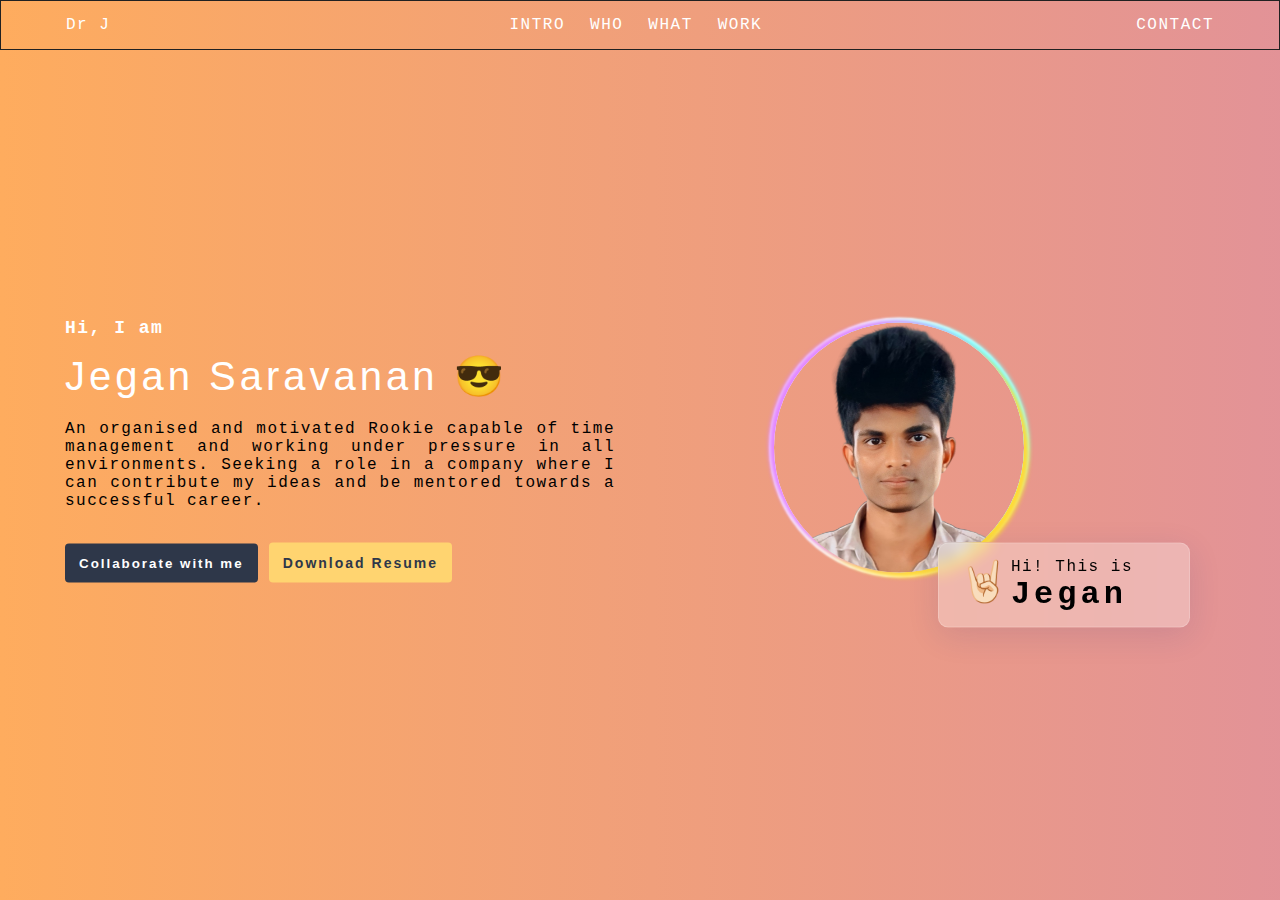
<file: index.html>
<!DOCTYPE html>
<html lang="en">
<head>
    <meta charset="UTF-8">
    <meta http-equiv="X-UA-Compatible" content="IE=edge">
    <meta name="viewport" content="width=device-width, initial-scale=1.0">
    <title>Jeganofolio</title>
    <link rel="stylesheet" href="css/style1.css">
</head>
<body>
    <div class="container">
        <div style="margin:0px 0px 0px 50px;">
            Dr J
        </div>
        <div>
            <nav class="nav">
                <ul>
                <li>INTRO</li>
                <li>WHO</li>
                <li>WHAT</li>
                <li>WORK</li>
                </ul>
            </nav>
        </div>
        <div style="margin:0px 50px 0px 0px;cursor:pointer;">
            CONTACT
        </div>
    </div>
    <div class="container-body">
        <div class="container-left">
            <p style="font-weight:bold;font-size:18px;color:#fff;">
                Hi, I am
            </p>
            <p style="font-size:40px;margin: 15px 0px 20px 0px;color:#fff; letter-spacing: 4px;font-family: 'Open Sans', sans-serif;">Jegan Saravanan	&#128526</p>
            
            <p style="max-width: 550px;text-align:justify;margin-bottom:15px; ">An organised and motivated Rookie capable of time management and working under pressure in all environments. Seeking a role in a company where I can contribute my ideas and be mentored towards a successful career.</p>
            <br>
            <button type="button" class="butt">Collaborate with me</button>
            <a href="document/Jegan Resume - COMPLETE.pdf" download="Jegan-Resume">
                <button type="button"class="butt1"> Download Resume</button>
            </a>
        </div>
        
        <div class="Profile-right">
            <img src="images/1663169765079.png" class="Profile-img" alt="">
        </div>
        <div class="small-card">
            <div style="font-size:2.5rem;font-weight:100px;">&#129304;&#127995;</div>
            <div>
                Hi! This is
                <span><strong style="font-size: 32px;font-weight: 600; letter-spacing: 4px;">Jegan</strong>
            </span>
            </div>       
        </div>
    </div>
</body>
</html>
</file>
<file: css/style1.css>
*{
    margin:0%;
    padding: 0%;
}
body {
  margin: 0%;
  font-family:'Courier New', Courier, monospace;
  font-size: 16px;
  /* background-color: #fff; */
  background: linear-gradient(90deg, #feac5e, #c779d0, #4bc0c8);
  background-size: 400% 400%;
  animation: gradient 10s ease-in-out infinite;
  letter-spacing: 1.5px;
}
/* Aninmation coding by jegan */
@keyframes gradient{
    0% {
        background-position: 0% 50%;
    }
    50% {
        background-position: 100% 50%;
    }
    100% {
        background-position: 0% 50%;
    }
}
.container{
    display: flex;
    justify-content: space-between;
    padding: 15px;
    width:auto;
    color:#fff;
    background-color: transparent;
    border: 0.1px solid #212121; 
}
.Profile-right{
    position:absolute;
    top: 50%;
    right: 20%;
    transform: translateY(-50%);
    z-index: 2;
    
}
.container-left{
    position:absolute;
    top: 50%;
    left: 65px;
    transform: translateY(-50%);
    z-index: 2;
}
.Profile-img{
    /* border: conic-gradient(#fd004c,#fe9800,#fff020,#3edf4b,#3363ff,#b102b7,#fd004c); */
    /* box-shadow:0 20px 35px rgba(255,255,255,0.2); */
    border-radius:100%;
    max-width:250px;
    border-width: 15px;
    box-shadow: -5px -2px 4px rgb(227 135 255 ),
    5px 5px 4px rgb(255 219 57 ),
    5px -2px 4px rgb(118 255 255 ),
    0 0 2px 5px rgb(255 255 255 );
}
.nav ul{
    list-style-type: none;
    display: flex;
}
.nav ul li{
    padding-left: 25px;
    cursor:pointer;
}
/* .container-body{
    display: block;
    margin: 150px 45px 0px 65px;
} */
.butt{
    color:#fff;
    padding:12px;
    letter-spacing: 2px;
    background-color:#2e3749;
    border:none;
    border-radius: 4px;
    padding-left: 14px;
    padding-right: 14px;
    font-weight:bold;
}
.butt1{
    color:#2e3749 !important;
    padding:12px;
    letter-spacing: 2px;
    background-color:#ffd470;
    border:none;
    border-radius: 4px;
    padding-left: 14px;
    padding-right: 14px;
    font-size:14px;
    font-weight:bold;
    cursor: pointer !important;
}
.small-card{
    position: absolute;
    top: 65%;
    max-width: 210px;
    right: 7%;
    transform: translateY(-50%);
    z-index: 2;
    padding: 14px 20px;
    background: rgba(255, 255, 255, 0.3);
    box-shadow: 0 8px 32px 0 rgb(31 38 135 / 12%);
    backdrop-filter: blur(7px);
    border-radius: 10px;
    border: 1px solid rgba(255, 255, 255, 0.18);
    animation: float 3s ease-in-out infinite;
    display: flex;  
}
@keyframes float{
    0%{
        box-shadow: 0 5px 15px 0px rgb(0 0 0 / 11%);
        transform: translatey(0px);
    }
    50% {
        box-shadow: 0 25px 15px 0px rgb(0 0 0 / 4%);
        transform: translatey(-10px);
    }
    
    100% {
        box-shadow: 0 5px 15px 0px rgb(0 0 0 / 14%);
        transform: translatey(0px);
    }
}
</file>
